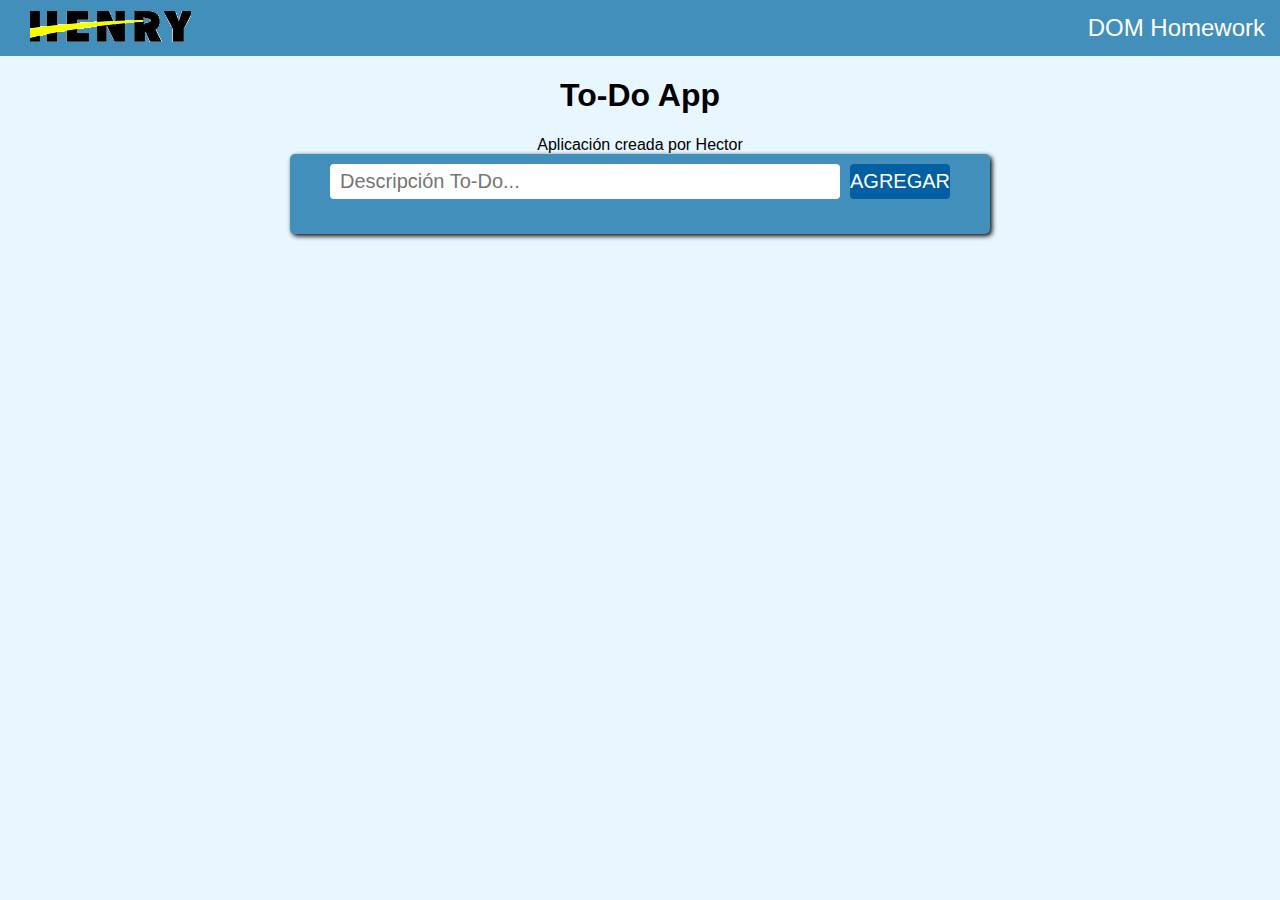
<file: 01-DOM/homework/index.html>
<html>
    <head>
        <meta charset="utf-8">
        <title>Henry</title>
        <link rel="stylesheet" href="./assets/style.css">
        <script type="text/javascript" src="./DOMhomework.js" async defer></script>
    </head>
    <body>
        <div id="header">
            <a href="https://www.soyhenry.com/" target="_blank_"><img src="./assets/henry.png" /></a>
            <span>DOM Homework</span>
        </div>
        <h1>To-Do App</h1>
        <div><span id="createdBy">Aplicación creada por:</span></div>
        <div id="container">
            <div id="inputContainer">
                <input type="text" id="toDoInput" placeholder="Descripción To-Do..."/><div id="addButton"><span>AGREGAR</span></div>
            </div>
            <div id="toDoContainer"></div>
        </div>
    </body>
</html>
</file>
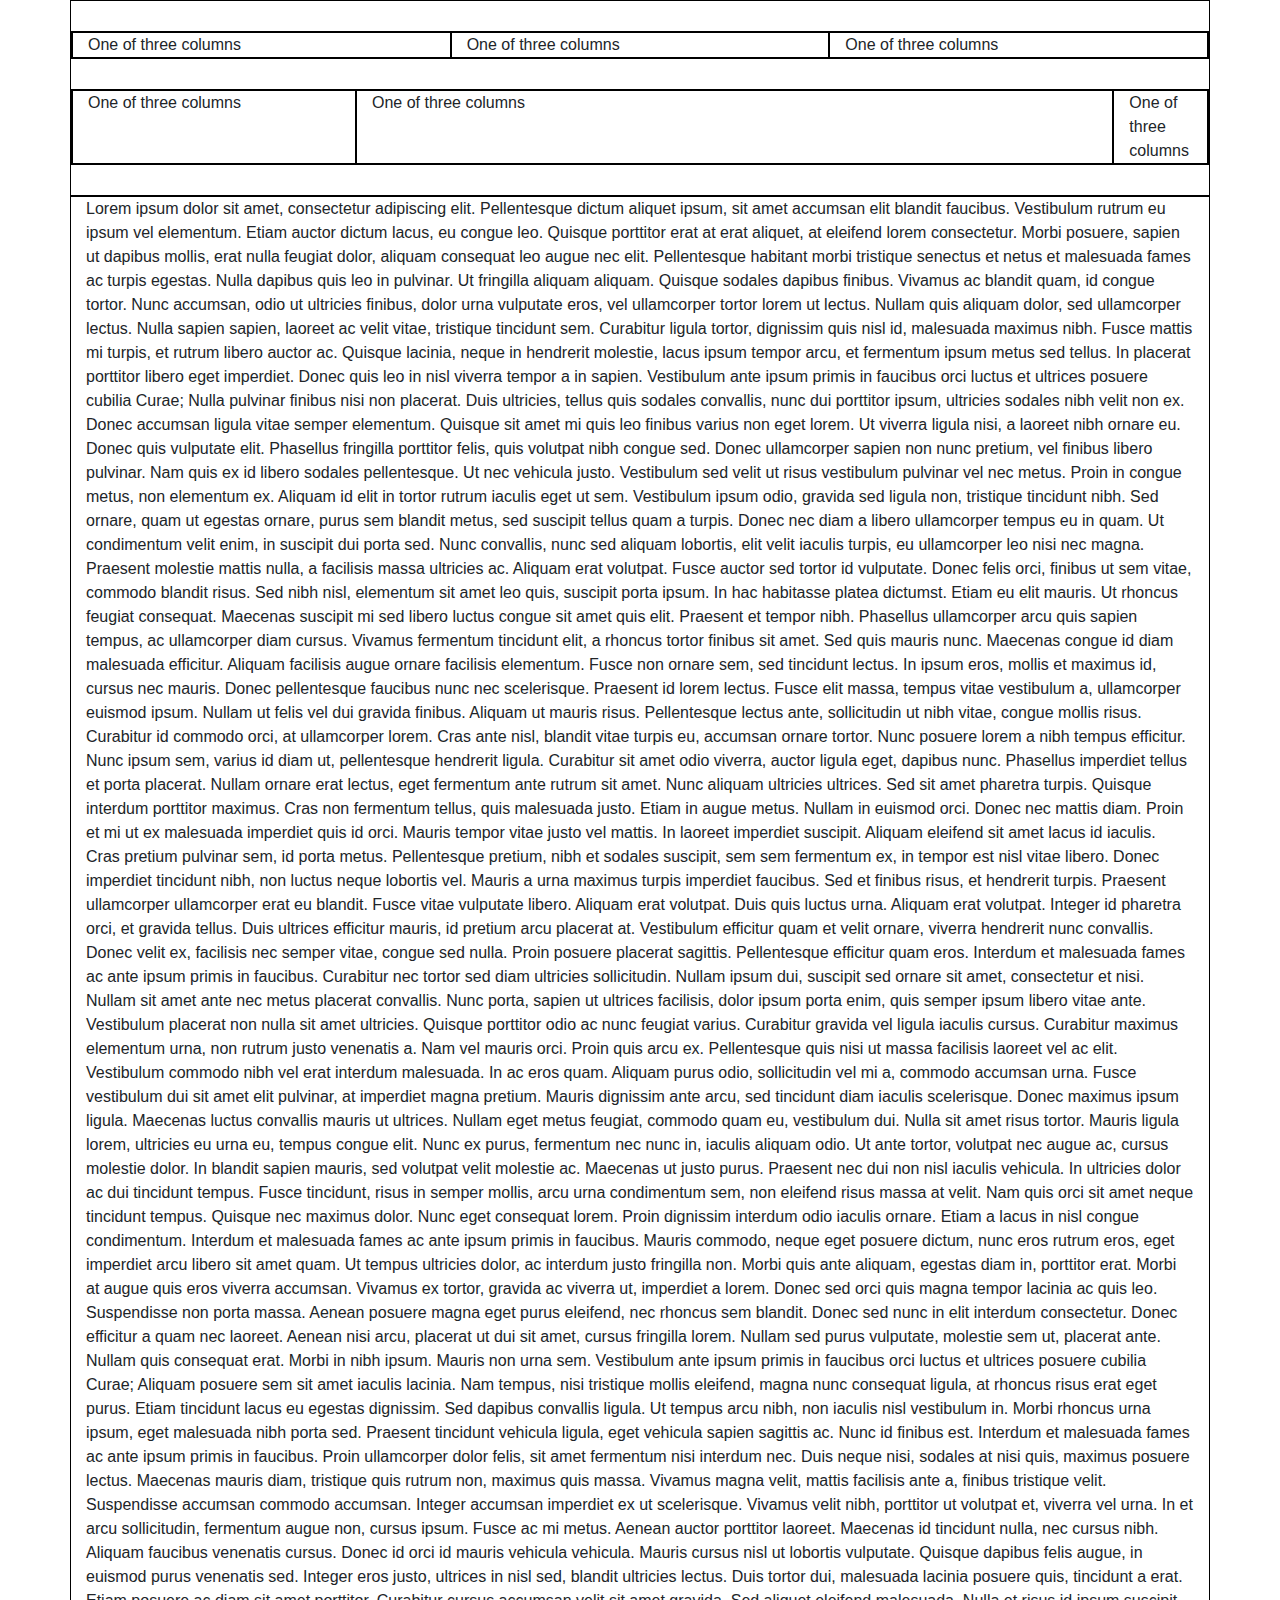
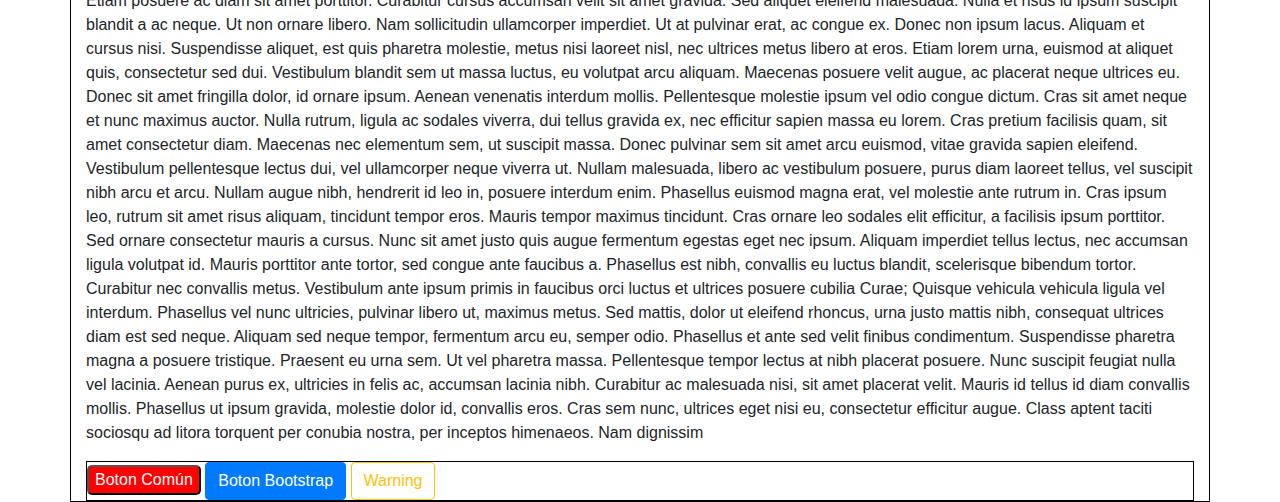
<file: 02-CSS/demo/index.html>
<!DOCTYPE html>

<html>

<head>
  <link rel="stylesheet" href="https://stackpath.bootstrapcdn.com/bootstrap/4.4.1/css/bootstrap.min.css"
    integrity="sha384-Vkoo8x4CGsO3+Hhxv8T/Q5PaXtkKtu6ug5TOeNV6gBiFeWPGFN9MuhOf23Q9Ifjh" crossorigin="anonymous">
</head>
<meta charset=UTF-8>
<style media="screen">
  .buttonComun {
    color: white;
    background-color: red;
    border-radius: 5px;
  }

  div {
    border: 1px solid black;
  }

  div.row {
    margin-top: 30px;
    margin-bottom: 30px;
  }
</style>

<body>


  <div class="container">
    <div class="row">
      <div class="col-sm">
        One of three columns
      </div>
      <div class="col-sm">
        One of three columns
      </div>
      <div class="col-sm">
        One of three columns
      </div>
    </div>
    <div class="row">
      <div class="col-lg-3">
        One of three columns
      </div>
      <div class="col-lg-8">
        One of three columns
      </div>
      <div class="col-lg-1">
        One of three columns
      </div>
    </div>
  </div>

  <div class='container'>
    <p> Lorem ipsum dolor sit amet, consectetur adipiscing elit. Pellentesque dictum aliquet ipsum, sit amet accumsan
      elit blandit faucibus. Vestibulum rutrum eu ipsum vel elementum. Etiam auctor dictum lacus, eu congue leo. Quisque
      porttitor erat at erat aliquet, at eleifend lorem consectetur. Morbi posuere, sapien ut dapibus mollis, erat nulla
      feugiat dolor, aliquam consequat leo augue nec elit. Pellentesque habitant morbi tristique senectus et netus et
      malesuada fames ac turpis egestas. Nulla dapibus quis leo in pulvinar. Ut fringilla aliquam aliquam. Quisque
      sodales dapibus finibus. Vivamus ac blandit quam, id congue tortor. Nunc accumsan, odio ut ultricies finibus,
      dolor urna vulputate eros, vel ullamcorper tortor lorem ut lectus. Nullam quis aliquam dolor, sed ullamcorper
      lectus.

      Nulla sapien sapien, laoreet ac velit vitae, tristique tincidunt sem. Curabitur ligula tortor, dignissim quis nisl
      id, malesuada maximus nibh. Fusce mattis mi turpis, et rutrum libero auctor ac. Quisque lacinia, neque in
      hendrerit molestie, lacus ipsum tempor arcu, et fermentum ipsum metus sed tellus. In placerat porttitor libero
      eget imperdiet. Donec quis leo in nisl viverra tempor a in sapien. Vestibulum ante ipsum primis in faucibus orci
      luctus et ultrices posuere cubilia Curae; Nulla pulvinar finibus nisi non placerat. Duis ultricies, tellus quis
      sodales convallis, nunc dui porttitor ipsum, ultricies sodales nibh velit non ex. Donec accumsan ligula vitae
      semper elementum. Quisque sit amet mi quis leo finibus varius non eget lorem.

      Ut viverra ligula nisi, a laoreet nibh ornare eu. Donec quis vulputate elit. Phasellus fringilla porttitor felis,
      quis volutpat nibh congue sed. Donec ullamcorper sapien non nunc pretium, vel finibus libero pulvinar. Nam quis ex
      id libero sodales pellentesque. Ut nec vehicula justo. Vestibulum sed velit ut risus vestibulum pulvinar vel nec
      metus. Proin in congue metus, non elementum ex. Aliquam id elit in tortor rutrum iaculis eget ut sem. Vestibulum
      ipsum odio, gravida sed ligula non, tristique tincidunt nibh. Sed ornare, quam ut egestas ornare, purus sem
      blandit metus, sed suscipit tellus quam a turpis. Donec nec diam a libero ullamcorper tempus eu in quam.

      Ut condimentum velit enim, in suscipit dui porta sed. Nunc convallis, nunc sed aliquam lobortis, elit velit
      iaculis turpis, eu ullamcorper leo nisi nec magna. Praesent molestie mattis nulla, a facilisis massa ultricies ac.
      Aliquam erat volutpat. Fusce auctor sed tortor id vulputate. Donec felis orci, finibus ut sem vitae, commodo
      blandit risus. Sed nibh nisl, elementum sit amet leo quis, suscipit porta ipsum. In hac habitasse platea dictumst.
      Etiam eu elit mauris. Ut rhoncus feugiat consequat. Maecenas suscipit mi sed libero luctus congue sit amet quis
      elit. Praesent et tempor nibh. Phasellus ullamcorper arcu quis sapien tempus, ac ullamcorper diam cursus. Vivamus
      fermentum tincidunt elit, a rhoncus tortor finibus sit amet.

      Sed quis mauris nunc. Maecenas congue id diam malesuada efficitur. Aliquam facilisis augue ornare facilisis
      elementum. Fusce non ornare sem, sed tincidunt lectus. In ipsum eros, mollis et maximus id, cursus nec mauris.
      Donec pellentesque faucibus nunc nec scelerisque. Praesent id lorem lectus.

      Fusce elit massa, tempus vitae vestibulum a, ullamcorper euismod ipsum. Nullam ut felis vel dui gravida finibus.
      Aliquam ut mauris risus. Pellentesque lectus ante, sollicitudin ut nibh vitae, congue mollis risus. Curabitur id
      commodo orci, at ullamcorper lorem. Cras ante nisl, blandit vitae turpis eu, accumsan ornare tortor. Nunc posuere
      lorem a nibh tempus efficitur. Nunc ipsum sem, varius id diam ut, pellentesque hendrerit ligula. Curabitur sit
      amet odio viverra, auctor ligula eget, dapibus nunc. Phasellus imperdiet tellus et porta placerat. Nullam ornare
      erat lectus, eget fermentum ante rutrum sit amet.

      Nunc aliquam ultricies ultrices. Sed sit amet pharetra turpis. Quisque interdum porttitor maximus. Cras non
      fermentum tellus, quis malesuada justo. Etiam in augue metus. Nullam in euismod orci. Donec nec mattis diam. Proin
      et mi ut ex malesuada imperdiet quis id orci. Mauris tempor vitae justo vel mattis. In laoreet imperdiet suscipit.
      Aliquam eleifend sit amet lacus id iaculis. Cras pretium pulvinar sem, id porta metus. Pellentesque pretium, nibh
      et sodales suscipit, sem sem fermentum ex, in tempor est nisl vitae libero. Donec imperdiet tincidunt nibh, non
      luctus neque lobortis vel. Mauris a urna maximus turpis imperdiet faucibus. Sed et finibus risus, et hendrerit
      turpis.

      Praesent ullamcorper ullamcorper erat eu blandit. Fusce vitae vulputate libero. Aliquam erat volutpat. Duis quis
      luctus urna. Aliquam erat volutpat. Integer id pharetra orci, et gravida tellus. Duis ultrices efficitur mauris,
      id pretium arcu placerat at. Vestibulum efficitur quam et velit ornare, viverra hendrerit nunc convallis. Donec
      velit ex, facilisis nec semper vitae, congue sed nulla. Proin posuere placerat sagittis. Pellentesque efficitur
      quam eros. Interdum et malesuada fames ac ante ipsum primis in faucibus. Curabitur nec tortor sed diam ultricies
      sollicitudin. Nullam ipsum dui, suscipit sed ornare sit amet, consectetur et nisi.

      Nullam sit amet ante nec metus placerat convallis. Nunc porta, sapien ut ultrices facilisis, dolor ipsum porta
      enim, quis semper ipsum libero vitae ante. Vestibulum placerat non nulla sit amet ultricies. Quisque porttitor
      odio ac nunc feugiat varius. Curabitur gravida vel ligula iaculis cursus. Curabitur maximus elementum urna, non
      rutrum justo venenatis a. Nam vel mauris orci. Proin quis arcu ex. Pellentesque quis nisi ut massa facilisis
      laoreet vel ac elit. Vestibulum commodo nibh vel erat interdum malesuada. In ac eros quam. Aliquam purus odio,
      sollicitudin vel mi a, commodo accumsan urna.

      Fusce vestibulum dui sit amet elit pulvinar, at imperdiet magna pretium. Mauris dignissim ante arcu, sed tincidunt
      diam iaculis scelerisque. Donec maximus ipsum ligula. Maecenas luctus convallis mauris ut ultrices. Nullam eget
      metus feugiat, commodo quam eu, vestibulum dui. Nulla sit amet risus tortor. Mauris ligula lorem, ultricies eu
      urna eu, tempus congue elit. Nunc ex purus, fermentum nec nunc in, iaculis aliquam odio. Ut ante tortor, volutpat
      nec augue ac, cursus molestie dolor. In blandit sapien mauris, sed volutpat velit molestie ac. Maecenas ut justo
      purus. Praesent nec dui non nisl iaculis vehicula.

      In ultricies dolor ac dui tincidunt tempus. Fusce tincidunt, risus in semper mollis, arcu urna condimentum sem,
      non eleifend risus massa at velit. Nam quis orci sit amet neque tincidunt tempus. Quisque nec maximus dolor. Nunc
      eget consequat lorem. Proin dignissim interdum odio iaculis ornare. Etiam a lacus in nisl congue condimentum.
      Interdum et malesuada fames ac ante ipsum primis in faucibus. Mauris commodo, neque eget posuere dictum, nunc eros
      rutrum eros, eget imperdiet arcu libero sit amet quam. Ut tempus ultricies dolor, ac interdum justo fringilla non.
      Morbi quis ante aliquam, egestas diam in, porttitor erat. Morbi at augue quis eros viverra accumsan.

      Vivamus ex tortor, gravida ac viverra ut, imperdiet a lorem. Donec sed orci quis magna tempor lacinia ac quis leo.
      Suspendisse non porta massa. Aenean posuere magna eget purus eleifend, nec rhoncus sem blandit. Donec sed nunc in
      elit interdum consectetur. Donec efficitur a quam nec laoreet. Aenean nisi arcu, placerat ut dui sit amet, cursus
      fringilla lorem. Nullam sed purus vulputate, molestie sem ut, placerat ante. Nullam quis consequat erat. Morbi in
      nibh ipsum. Mauris non urna sem. Vestibulum ante ipsum primis in faucibus orci luctus et ultrices posuere cubilia
      Curae;

      Aliquam posuere sem sit amet iaculis lacinia. Nam tempus, nisi tristique mollis eleifend, magna nunc consequat
      ligula, at rhoncus risus erat eget purus. Etiam tincidunt lacus eu egestas dignissim. Sed dapibus convallis
      ligula. Ut tempus arcu nibh, non iaculis nisl vestibulum in. Morbi rhoncus urna ipsum, eget malesuada nibh porta
      sed. Praesent tincidunt vehicula ligula, eget vehicula sapien sagittis ac. Nunc id finibus est. Interdum et
      malesuada fames ac ante ipsum primis in faucibus. Proin ullamcorper dolor felis, sit amet fermentum nisi interdum
      nec.

      Duis neque nisi, sodales at nisi quis, maximus posuere lectus. Maecenas mauris diam, tristique quis rutrum non,
      maximus quis massa. Vivamus magna velit, mattis facilisis ante a, finibus tristique velit. Suspendisse accumsan
      commodo accumsan. Integer accumsan imperdiet ex ut scelerisque. Vivamus velit nibh, porttitor ut volutpat et,
      viverra vel urna. In et arcu sollicitudin, fermentum augue non, cursus ipsum. Fusce ac mi metus. Aenean auctor
      porttitor laoreet. Maecenas id tincidunt nulla, nec cursus nibh. Aliquam faucibus venenatis cursus. Donec id orci
      id mauris vehicula vehicula. Mauris cursus nisl ut lobortis vulputate. Quisque dapibus felis augue, in euismod
      purus venenatis sed.

      Integer eros justo, ultrices in nisl sed, blandit ultricies lectus. Duis tortor dui, malesuada lacinia posuere
      quis, tincidunt a erat. Etiam posuere ac diam sit amet porttitor. Curabitur cursus accumsan velit sit amet
      gravida. Sed aliquet eleifend malesuada. Nulla et risus id ipsum suscipit blandit a ac neque. Ut non ornare
      libero. Nam sollicitudin ullamcorper imperdiet. Ut at pulvinar erat, ac congue ex. Donec non ipsum lacus. Aliquam
      et cursus nisi. Suspendisse aliquet, est quis pharetra molestie, metus nisi laoreet nisl, nec ultrices metus
      libero at eros. Etiam lorem urna, euismod at aliquet quis, consectetur sed dui. Vestibulum blandit sem ut massa
      luctus, eu volutpat arcu aliquam.

      Maecenas posuere velit augue, ac placerat neque ultrices eu. Donec sit amet fringilla dolor, id ornare ipsum.
      Aenean venenatis interdum mollis. Pellentesque molestie ipsum vel odio congue dictum. Cras sit amet neque et nunc
      maximus auctor. Nulla rutrum, ligula ac sodales viverra, dui tellus gravida ex, nec efficitur sapien massa eu
      lorem. Cras pretium facilisis quam, sit amet consectetur diam. Maecenas nec elementum sem, ut suscipit massa.
      Donec pulvinar sem sit amet arcu euismod, vitae gravida sapien eleifend. Vestibulum pellentesque lectus dui, vel
      ullamcorper neque viverra ut. Nullam malesuada, libero ac vestibulum posuere, purus diam laoreet tellus, vel
      suscipit nibh arcu et arcu.

      Nullam augue nibh, hendrerit id leo in, posuere interdum enim. Phasellus euismod magna erat, vel molestie ante
      rutrum in. Cras ipsum leo, rutrum sit amet risus aliquam, tincidunt tempor eros. Mauris tempor maximus tincidunt.
      Cras ornare leo sodales elit efficitur, a facilisis ipsum porttitor. Sed ornare consectetur mauris a cursus. Nunc
      sit amet justo quis augue fermentum egestas eget nec ipsum. Aliquam imperdiet tellus lectus, nec accumsan ligula
      volutpat id. Mauris porttitor ante tortor, sed congue ante faucibus a. Phasellus est nibh, convallis eu luctus
      blandit, scelerisque bibendum tortor. Curabitur nec convallis metus. Vestibulum ante ipsum primis in faucibus orci
      luctus et ultrices posuere cubilia Curae; Quisque vehicula vehicula ligula vel interdum. Phasellus vel nunc
      ultricies, pulvinar libero ut, maximus metus.

      Sed mattis, dolor ut eleifend rhoncus, urna justo mattis nibh, consequat ultrices diam est sed neque. Aliquam sed
      neque tempor, fermentum arcu eu, semper odio. Phasellus et ante sed velit finibus condimentum. Suspendisse
      pharetra magna a posuere tristique. Praesent eu urna sem. Ut vel pharetra massa. Pellentesque tempor lectus at
      nibh placerat posuere. Nunc suscipit feugiat nulla vel lacinia.

      Aenean purus ex, ultricies in felis ac, accumsan lacinia nibh. Curabitur ac malesuada nisi, sit amet placerat
      velit. Mauris id tellus id diam convallis mollis. Phasellus ut ipsum gravida, molestie dolor id, convallis eros.
      Cras sem nunc, ultrices eget nisi eu, consectetur efficitur augue. Class aptent taciti sociosqu ad litora torquent
      per conubia nostra, per inceptos himenaeos. Nam dignissim</p>
    <div>


      <button type="button" class="buttonComun">Boton Común</button>
      <button class="btn btn-primary">Boton Bootstrap</button>
      <button type="button" class="btn btn-outline-warning">Warning</button>


      <script src="https://code.jquery.com/jquery-3.4.1.slim.min.js"
        integrity="sha384-J6qa4849blE2+poT4WnyKhv5vZF5SrPo0iEjwBvKU7imGFAV0wwj1yYfoRSJoZ+n"
        crossorigin="anonymous"></script>
      <script src="https://cdn.jsdelivr.net/npm/popper.js@1.16.0/dist/umd/popper.min.js"
        integrity="sha384-Q6E9RHvbIyZFJoft+2mJbHaEWldlvI9IOYy5n3zV9zzTtmI3UksdQRVvoxMfooAo"
        crossorigin="anonymous"></script>
      <script src="https://stackpath.bootstrapcdn.com/bootstrap/4.4.1/js/bootstrap.min.js"
        integrity="sha384-wfSDF2E50Y2D1uUdj0O3uMBJnjuUD4Ih7YwaYd1iqfktj0Uod8GCExl3Og8ifwB6"
        crossorigin="anonymous"></script>
</body>

</html>
</file>
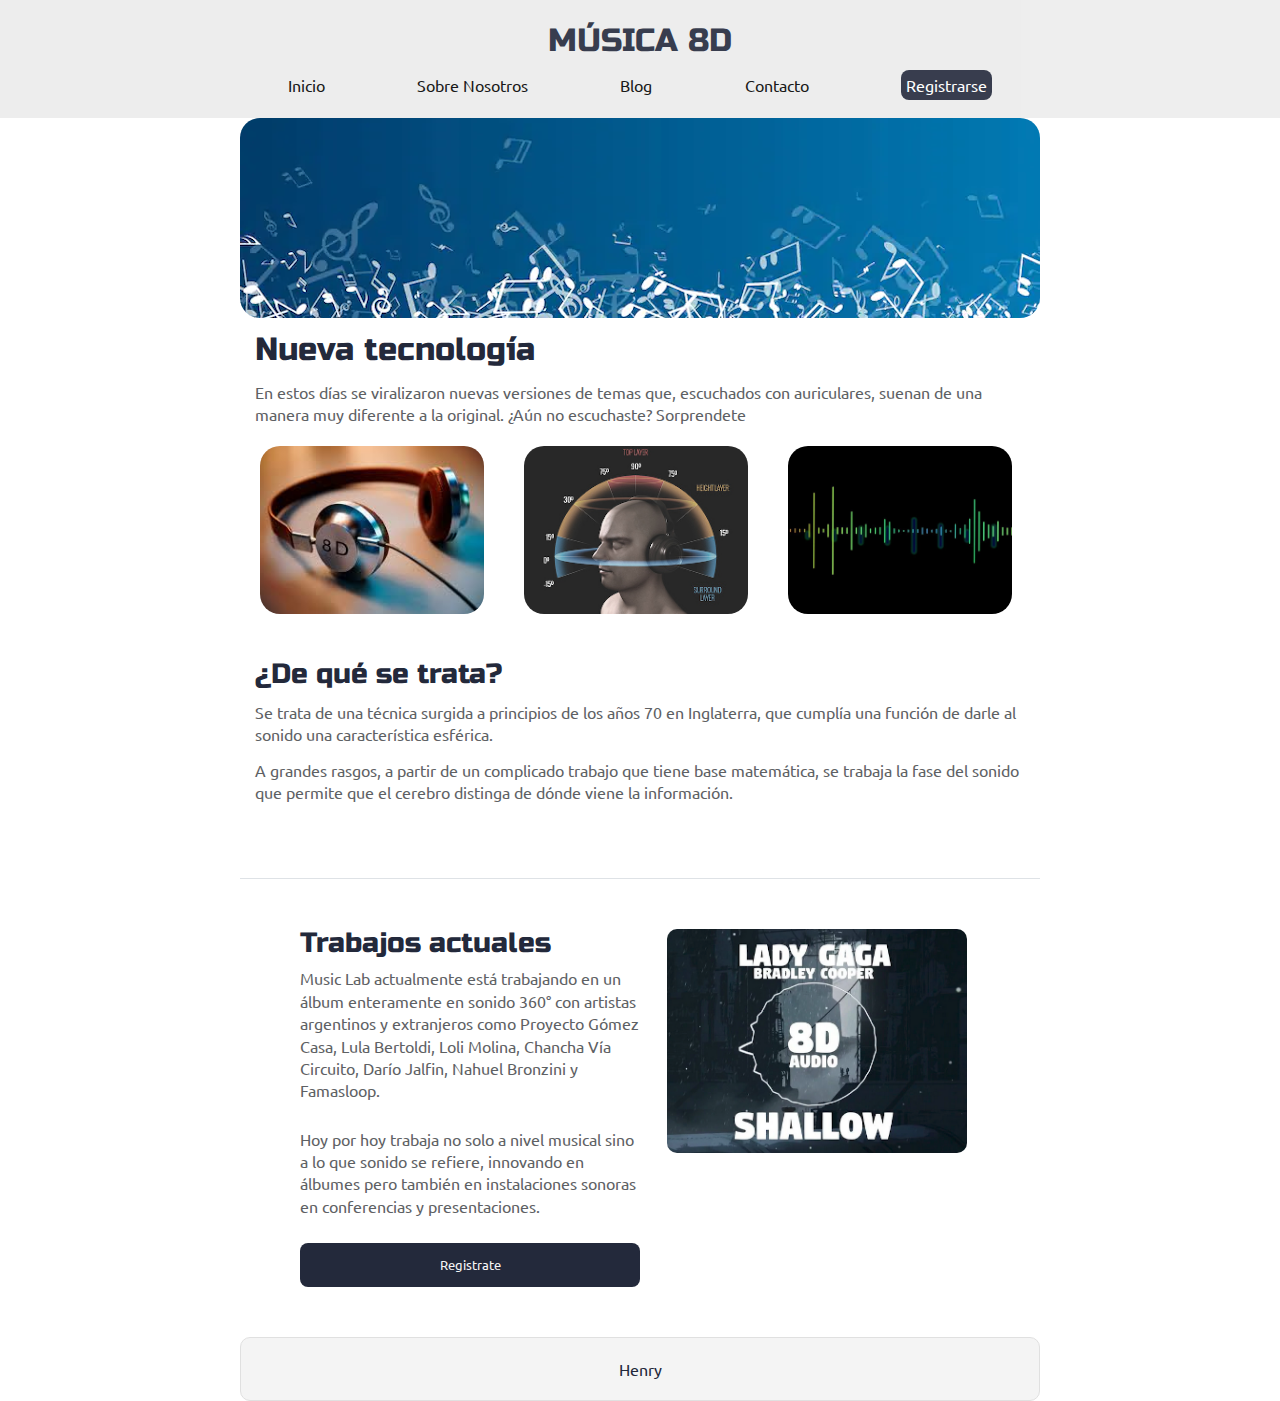
<file: 02-CSS/homework/responsive-web/index.html>
<!doctype html>

<html lang="en">
<head>
  <meta charset="utf-8">

  <title>Música 8D</title>

  <link href="https://fonts.googleapis.com/css?family=Russo+One|Ubuntu" rel="stylesheet">
  <link href="css/index.css" rel="stylesheet">
  <script src="./js.js" async defer></script>
  <!--[if lt IE 9]>
    <script src="https://cdnjs.cloudflare.com/ajax/libs/html5shiv/3.7.3/html5shiv.js"></script>
  <![endif]-->
</head>

<body>

 <!-- Código del nav acá -->
  <nav>
    <h1>MÚSICA 8D</h1>
    <ul>
      <li>
        <a href="#">Inicio</a>
      </li>
      <li>
        <a href="#">Sobre Nosotros</a>
      </li>
      <li>
        <a href="#">Blog</a>
      </li>
      <li>
        <a href="#">Contacto</a>
      </li>
      <li>
        <a class = 'btn-reg' href="#">Registrarse</a>
      </li>
    </ul>
  </nav>
  <div class="container home">

    <header class="intro">
       <!-- Código de header img acá -->
      <img src="./img/main-header.png" alt="logo">
      <h2>Nueva tecnología</h2>

      <p>En estos días se viralizaron nuevas versiones de temas que, escuchados con auriculares, suenan de una manera muy diferente a la original. ¿Aún no escuchaste? Sorprendete</p>
    </header>

    <section class="music-images">
        <img src="img/auriculares.png" class="auricular" alt="Auriculares">
        <img src="img/tecnologia.png" class="tecnologia" alt="Tecnologia">
        <img src="img/ondas.png" class="ondas" alt="Ondas">
    </section>

    <section class="musica-nueva">

      <h3>¿De qué se trata?</h3>

      <p>Se trata de una técnica surgida a principios de los años 70 en Inglaterra, que cumplía una función de darle al sonido una característica esférica.</p>

      <p>A grandes rasgos, a partir de un complicado trabajo que tiene base matemática, se trabaja la fase del sonido que permite que el cerebro distinga de dónde viene la información.</p>
    </section>

    <section class="actual">
      <div class="actual-text">
        <h3>Trabajos actuales</h3>

        <p>Music Lab actualmente está trabajando en un álbum enteramente en sonido 360° con artistas argentinos y extranjeros como Proyecto Gómez Casa, Lula Bertoldi, Loli Molina, Chancha Vía Circuito, Darío Jalfin, Nahuel Bronzini y Famasloop.</p>

        <p>Hoy por hoy trabaja no solo a nivel musical sino a lo que sonido se refiere, innovando en álbumes pero también en instalaciones sonoras en conferencias y presentaciones.</p>

        <div class="btn">
          Registrate
        </div>
      </div>

      <div class="actual-img">
          <img src="img/tema.png" alt="Tema">
      </div>

    </section>

    <footer>
      <p>Henry</p>
    </footer>

  </div>

</body>
</html>
</file>
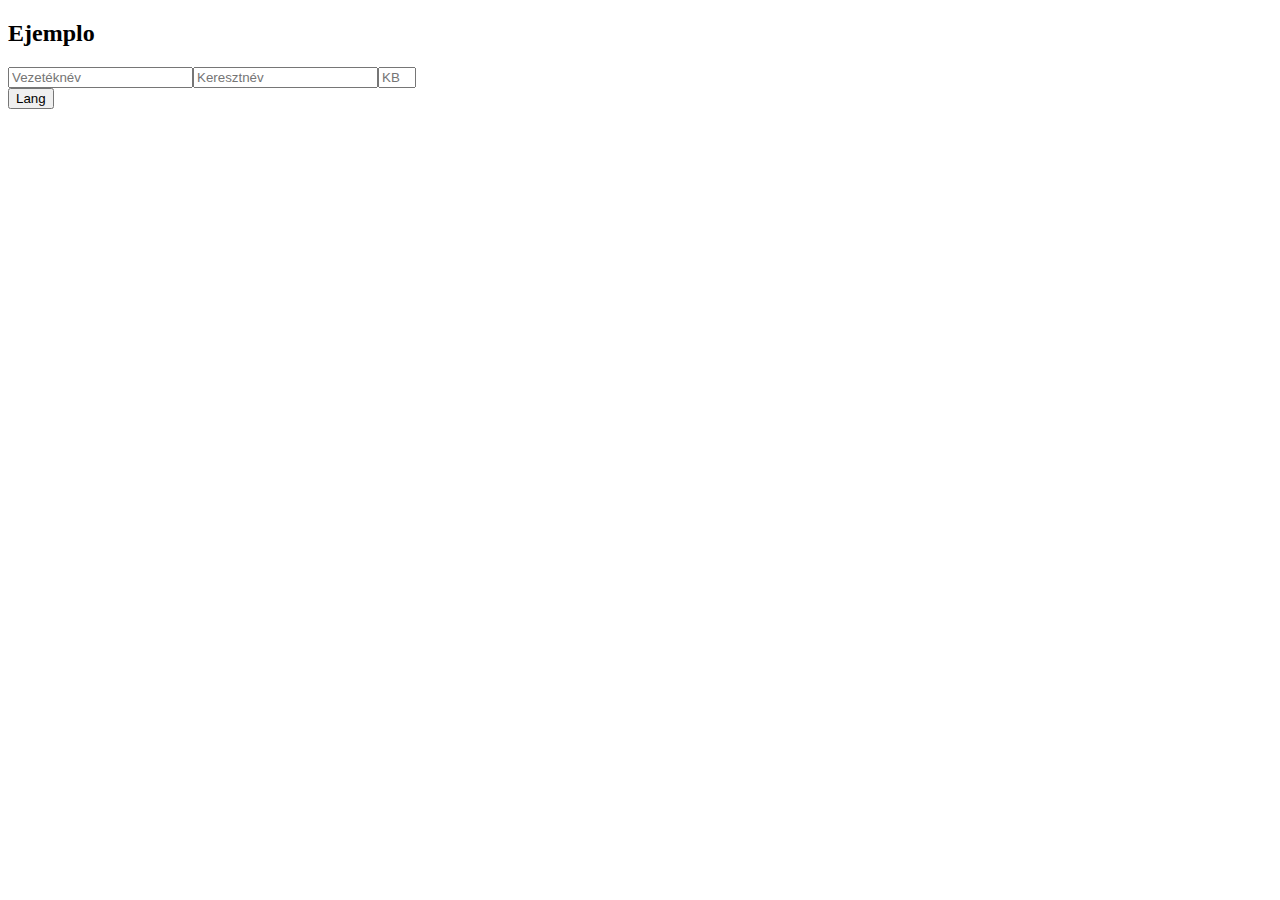
<file: 10-React-Forms/demo/dist/index.html>
<!DOCTYPE html>
<html>

<head>
  <meta charset=UTF-8>
  <title></title>
  <style>
    .danger {
      border: red 1px solid;
    }

    span {
      position: fixed;
      top: 10px;
      left: 10px;
    }
  </style>
</head>

<body>
  <div id='app'></div>

  <script src="./bundle.js"></script>
</body>

</html>
</file>
<file: 01-DOM/homework/assets/style.css>
body {
  background-color: rgb(232, 246, 255);
  font-family: "Helvetica Neue",Helvetica,Arial,sans-serif;
  margin-top: 56px;
  display: flex;
  flex-direction: column;
  align-items: center;
}

#header {
  width: 100%;
  position: absolute;
  top: 0;
  left: 0;
  background: #428fbb;
  height: 56px;
  /* padding-left: 15px; */
  display: flex;
  justify-content: space-between;
  align-items: center;
}

#header span {
  font-size: 24px;
  color: white;
  padding-right: 15px;
}

#header a {
  padding-left: 15px;
}


#container {
  background-color: #428fbb;
  box-shadow: 2px 2px 5px#000;
  width: 50%;
  min-width: 700px;
  border-radius: 5px;
}

#inputContainer {
  display: flex;
  justify-content: center;
  padding: 10px;
  margin-bottom: 25px;
}

#toDoInput {
  outline: none;
  width: 75%;
  padding-left: 10px;
  font-size: 20px;
  border: none;
  border-radius: 4px;
}

#addButton {
  display: flex;
  justify-content: center;
  align-items: center;
  width: 100px;
  margin-left: 10px;
  border-radius: 4px;
  cursor: pointer;
  height: 35px;
  background: #0160A2;
  color: #FFF;
  font-size: 20px;
}

#toDoContainer {
  width: 100%;
  display: flex;
  justify-content: center;
  flex-wrap: wrap;
  cursor: pointer;
}

.toDoShell {
  width: 650px;
  min-height: 50px;
  display: flex;
  justify-content: space-around;
  align-items: center;
  background: #fff;
  margin-bottom: 10px;
  border-radius: 5px;
  font-size: 20px;
  padding: 5px;
}

.toDoShell span {
  width: 90%;
}
.completeText {
  color: lightgrey;
  text-decoration: line-through;
}

.completeCheckbox {
  transform: scale(1.8);
}
</file>
<file: 02-CSS/homework/responsive-web/css/index.css>
/* http://meyerweb.com/eric/tools/css/reset/ 
   v2.0 | 20110126
   License: none (public domain)
*/
html,
body,
div,
span,
applet,
object,
iframe,
h1,
h2,
h3,
h4,
h5,
h6,
p,
blockquote,
pre,
a,
abbr,
acronym,
address,
big,
cite,
code,
del,
dfn,
em,
img,
ins,
kbd,
q,
s,
samp,
small,
strike,
strong,
sub,
sup,
tt,
var,
b,
u,
i,
center,
dl,
dt,
dd,
ol,
ul,
li,
fieldset,
form,
label,
legend,
table,
caption,
tbody,
tfoot,
thead,
tr,
th,
td,
article,
aside,
canvas,
details,
embed,
figure,
figcaption,
footer,
header,
hgroup,
menu,
nav,
output,
ruby,
section,
summary,
time,
mark,
audio,
video {
  margin: 0;
  padding: 0;
  border: 0;
  font-size: 100%;
  font: inherit;
  vertical-align: baseline;
}
/* HTML5 display-role reset for older browsers */
article,
aside,
details,
figcaption,
figure,
footer,
header,
hgroup,
menu,
nav,
section {
  display: block;
}
body {
  line-height: 1;
}
ol,
ul {
  list-style: none;
}
blockquote,
q {
  quotes: none;
}
blockquote:before,
blockquote:after,
q:before,
q:after {
  content: '';
  content: none;
}
table {
  border-collapse: collapse;
  border-spacing: 0;
}
* {
  box-sizing: border-box;
}
html {
  font-size: 62.5%;
}
html,
body {
  font-family: 'Ubuntu', sans-serif;
  color: #5E6164;
}
h1,
h2,
h3,
h4,
h5 {
  font-family: 'Russo One', sans-serif;
  color: #23293B;
}
h2 {
  font-size: 3.2rem;
}
h3 {
  font-size: 2.8rem;
}
p {
  font-size: 1.6rem;
  line-height: 1.4;
}
.container {
  max-width: 800px;
  width: 100%;
  margin: 0 auto;
}
nav {
  width: 100%;
  position: fixed;
  display: flex;
  flex-direction: column;
  background-color: #ececec;
  justify-content: center;
  align-items: center;
  padding: 5px;
  top: 0;
  opacity: 0.9;
  transition: top 0.7s;
}
nav h1 {
  font-size: 24pt;
  justify-content: center;
  padding-top: 20px;
  padding-bottom: 10px;
}
nav ul {
  display: flex;
  width: 70%;
  align-content: center;
  padding-top: 10px;
  padding-bottom: 20px;
  justify-content: space-evenly;
}
nav ul li {
  font-size: 12pt;
}
nav ul li .btn-reg {
  background-color: #23293B;
  color: white;
  padding: 5px;
  border-radius: 8px;
}
nav ul li .btn-reg:hover {
  scale: 2;
  background-color: aliceblue;
  color: black;
  transition-property: all;
  transition-duration: 0.5s;
}
nav ul li a {
  text-decoration: none;
  color: black;
}
@media (max-width: 500px) {
  nav ul {
    width: 100%;
  }
  nav ul a {
    font-size: 8pt;
    padding: 0;
    margin: 0;
    width: fit-content;
    font-weight: bold;
  }
}
footer {
  color: #22283B;
  background: #f4f4f4;
  padding: 20px 0;
  border: 1px double #e0e0e0;
  border-radius: 10px;
  display: flex;
  justify-content: center;
  align-items: center;
}
.home {
  padding-top: 118px;
}
.home .intro img {
  border-radius: 20px;
  width: 100%;
}
@media (max-width: 500px) {
  .home .intro img {
    border-radius: 10px;
    height: 150px;
  }
}
.home .intro h2 {
  padding: 15px;
}
.home .intro p {
  padding: 0 15px;
}
.home .music-images {
  display: flex;
  flex-wrap: wrap;
  width: 100%;
}
.home .music-images img {
  width: 28%;
  margin: 20px 2.5%;
  border-radius: 20px;
  height: 100%;
}
@media (max-width: 500px) {
  .home .music-images .auricular {
    width: 100%;
  }
  .home .music-images .tecnologia,
  .home .music-images .ondas {
    display: none;
  }
}
.home .musica-nueva {
  padding: 15px;
}
.home .musica-nueva h3 {
  margin-top: 11px;
}
.home .musica-nueva p {
  margin-top: 13px;
}
.home .actual {
  margin-top: 60px;
  border-top: 1px solid #dee2e6;
  padding: 50px 60px;
  display: flex;
  justify-content: center;
}
@media (max-width: 500px) {
  .home .actual {
    flex-direction: column-reverse;
    padding-left: 0;
    padding-right: 0;
    box-sizing: content-box;
    align-items: center;
  }
}
.home .actual .actual-text {
  width: 50%;
}
.home .actual .actual-text h3 {
  margin-bottom: 10px;
}
.home .actual .actual-text p {
  margin-bottom: 26px;
}
@media (max-width: 500px) {
  .home .actual .actual-text {
    padding: 8px;
    width: 92%;
  }
}
.home .actual .actual-img {
  width: 46%;
  margin-left: 4%;
}
.home .actual .actual-img img {
  box-sizing: content-box;
  width: 96%;
  height: auto;
  border-radius: 10px;
}
@media (max-width: 500px) {
  .home .actual .actual-img {
    width: 100%;
  }
}
.home .actual .btn {
  text-align: center;
  background-color: #23293B;
  color: #F6F6F6;
  padding: 15px;
  border-radius: 8px;
  font-size: 10pt;
}
</file>
